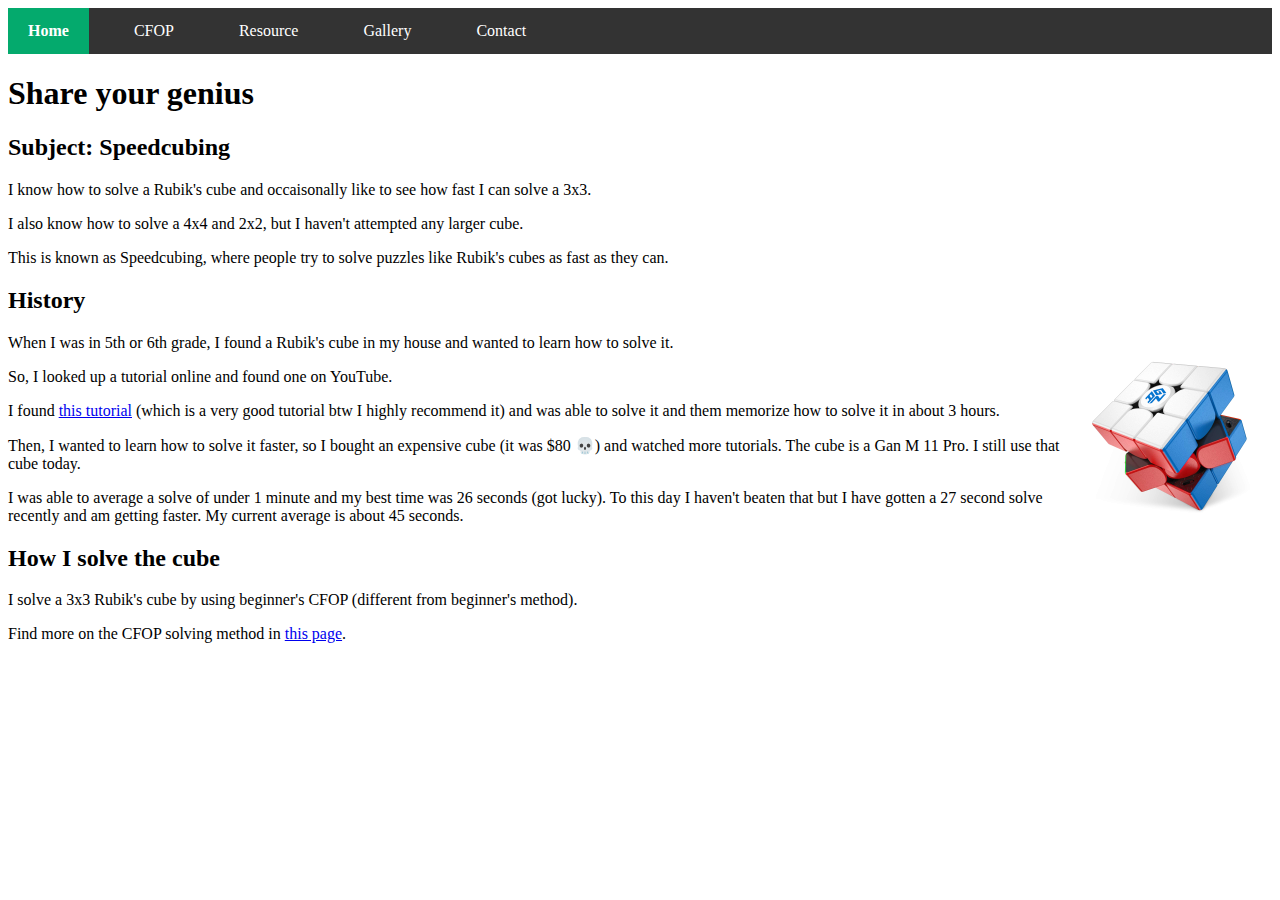
<file: index.html>
<!DOCTYPE html>
<html lang="en">

<head>
    <meta charset="UTF-8">
    <meta name="viewport" content="width=device-width, initial-scale=1.0">
    <meta name="description" content="My personal experience with Rubik's Cubes and Speedcubing. Quick description of CFOP method.">
    <meta name="keywords" content="Rubik's Cube, Cube, Cubing, Speedcubing, CFOP">
    <title>Home</title>
    <link rel="stylesheet" href="css/style.css">
</head>

<body>
    <nav class="horiz-nav">
        <ul>
            <div class="active">
                <li><a class="active" href="index.html">Home</a></li>
            </div>
            <div class="hide">
                <li><a href="https://www.youtube.com/watch?v=xvFZjo5PgG0">Secret Link</a></li>
            </div>
            <div>
                <li><a href="cfop.html">CFOP</a></li>
            </div>
            <div>
                <li><a href="resource.html">Resource</a></li>
            </div>
            <div>
                <li><a href="gallery.html">Gallery</a></li>
            </div>
            <div>
                <li><a href="contact.html">Contact</a></li>
            </div>
        </ul>
    </nav>
    <h1>Share your genius</h1>
    <h2>Subject: Speedcubing</h2>
    <p>I know how to solve a Rubik's cube and occaisonally like to see how fast I can solve a 3x3.</p>
    <p>I also know how to solve a 4x4 and 2x2, but I haven't attempted any larger cube.</p>
    <p>This is known as Speedcubing, where people try to solve puzzles like Rubik's cubes as fast as they can.</p>

    <h2>History</h2>
    <p>When I was in 5th or 6th grade, I found a Rubik's cube in my house and wanted to learn how to solve it.</p>
    <p>So, I looked up a tutorial online and found one on YouTube.</p>
    <p>I found <a href="https://youtu.be/7Ron6MN45LY">this tutorial</a> (which is a very good tutorial btw I highly recommend it) and was able to solve it and them memorize how to solve it in about 3 hours.</p>
    <p>Then, I wanted to learn how to solve it faster, so I bought an expensive cube (it was $80 💀) and watched more tutorials. The cube is a Gan M 11 Pro.<img src="images/gan m 11 pro image.jpg" style="width: 200px; float: right; margin-top: -100px;"> I still use that cube today.</p>
    <p>I was able to average a solve of under 1 minute and my best time was 26 seconds (got lucky). To this day I haven't beaten that but I have gotten a 27 second solve recently and am getting faster. My current average is about 45 seconds.</p>

    <h2>How I solve the cube</h2>
    <p>I solve a 3x3 Rubik's cube by using beginner's CFOP (different from beginner's method).</p>
    <p>Find more on the CFOP solving method in <a href="cfop.html">this page</a>.</p>
</body>

</html>
</file>
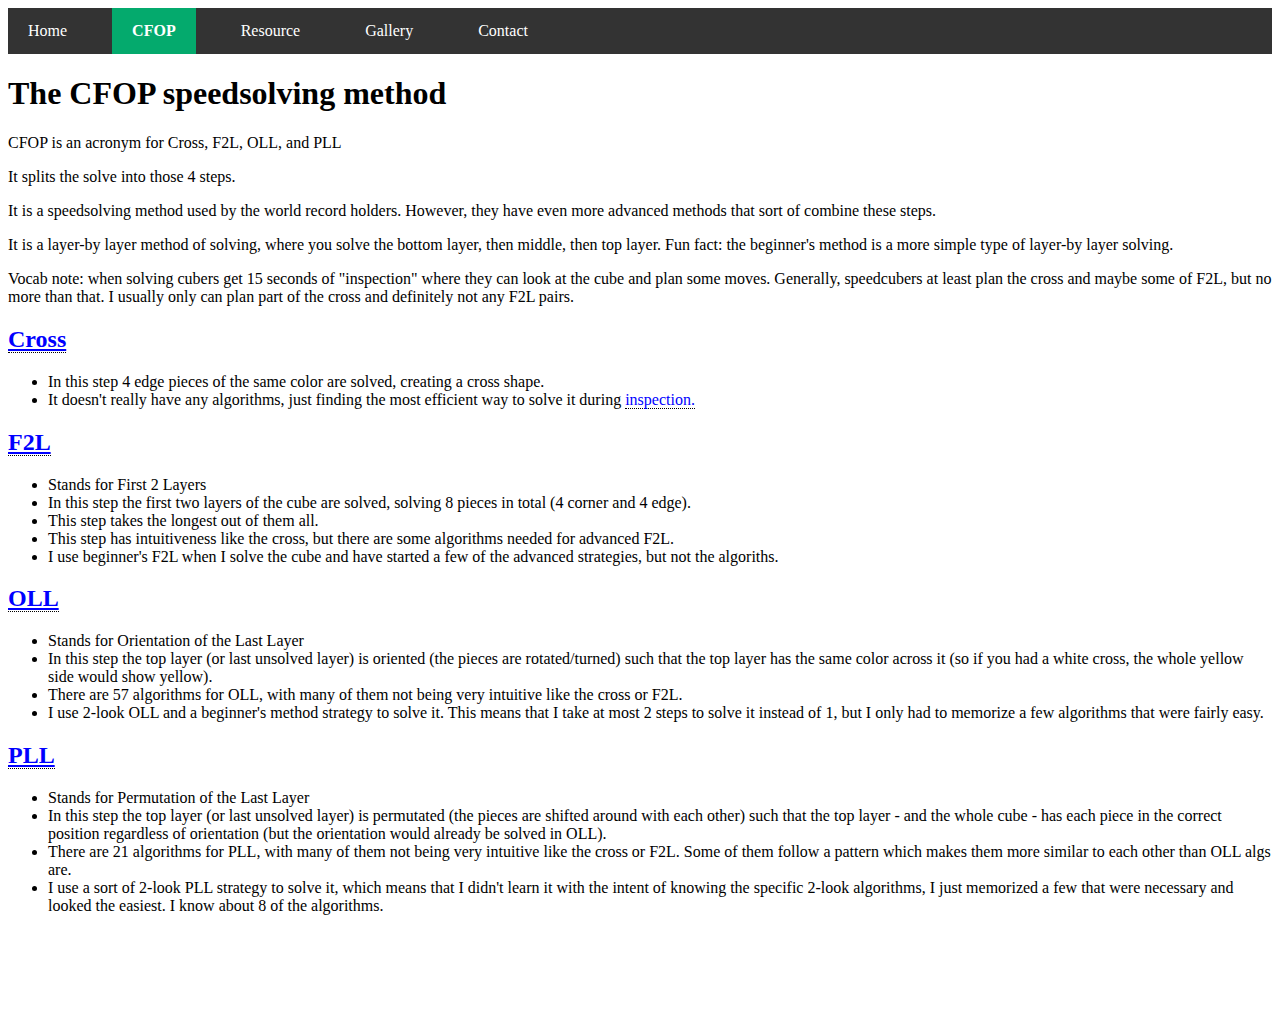
<file: cfop.html>
<!DOCTYPE html>
<html lang="en">

<head>
    <meta charset="UTF-8">
    <meta name="viewport" content="width=device-width, initial-scale=1.0">
    <meta name="description" content="Quick description of CFOP method and my person method of solving the cube for beginners.">
    <meta name="keywords" content="Rubik's Cube, Cube, Cubing, Speedcubing, CFOP">
    <title>CFOP</title>
    <link rel="stylesheet" href="css/style.css">
</head>

<body>
    <nav class="horiz-nav">
        <ul>
            <div>
                <li><a href="index.html">Home</a></li>
            </div>
            <div class="hide">
                <li><a href="https://www.youtube.com/watch?v=xvFZjo5PgG0">Secret Link</a></li>
            </div>
            <div class="active">
                <li><a class="active" href="cfop.html">CFOP</a></li>
            </div>
            <div>
                <li><a href="resource.html">Resource</a></li>
            </div>
            <div>
                <li><a href="gallery.html">Gallery</a></li>
            </div>
            <div>
                <li><a href="contact.html">Contact</a></li>
            </div>
        </ul>
    </nav>
    <h1>The CFOP speedsolving method</h1>
    <p>CFOP is an acronym for Cross, F2L, OLL, and PLL</p>
    <p>It splits the solve into those 4 steps.</p>
    <p>It is a speedsolving method used by the world record holders. However, they have even more advanced methods that sort of combine these steps.</p>
    <p>It is a layer-by layer method of solving, where you solve the bottom layer, then middle, then top layer. Fun fact: the beginner's method is a more simple type of layer-by layer solving.</p>
    <p>Vocab note: when solving cubers get 15 seconds of "inspection" where they can look at the cube and plan some moves. Generally, speedcubers at least plan the cross and maybe some of F2L, but no more than that. I usually only can plan part of the cross and definitely not any F2L pairs.</p>
    <h2><a class="vocab" href="gallery.html">Cross<img class="vocab-def gallery-img" src="images/cross.png"></a></h2>
    <ul>
        <li>In this step 4 edge pieces of the same color are solved, creating a cross shape.</li>
        <li>It doesn't really have any algorithms, just finding the most efficient way to solve it during <span class="vocab">inspection<span class="vocab-def" style="width: 300px;">A 15-second period before solving the cube where the solver can look at the cube and plan out moves.</span>.</li>
    </ul>
    <h2><a class="vocab" href="gallery.html">F2L<img class="vocab-def gallery-img" src="images/F2L_solved.webp"></a></h2>
    <ul>
        <li>Stands for First 2 Layers</li>
        <li>In this step the first two layers of the cube are solved, solving 8 pieces in total (4 corner and 4 edge).</li>
        <li>This step takes the longest out of them all.</li>
        <li>This step has intuitiveness like the cross, but there are some algorithms needed for advanced F2L.</li>
        <li>I use beginner's F2L when I solve the cube and have started a few of the advanced strategies, but not the algoriths.</li>
    </ul>
    <h2><a class="vocab" href="gallery.html">OLL<img class="vocab-def gallery-img" src="images/OLL.png"></a></h2>
    <ul>
        <li>Stands for Orientation of the Last Layer</li>
        <li>In this step the top layer (or last unsolved layer) is oriented (the pieces are rotated/turned) such that the top layer has the same color across it (so if you had a white cross, the whole yellow side would show yellow).</li>
        <li>There are 57 algorithms for OLL, with many of them not being very intuitive like the cross or F2L.</li>
        <li>I use 2-look OLL and a beginner's method strategy to solve it. This means that I take at most 2 steps to solve it instead of 1, but I only had to memorize a few algorithms that were fairly easy.</li>
    </ul>
    <h2><a class="vocab" href="gallery.html">PLL<img class="vocab-def gallery-img" src="images/jb_perm.webp"></a></h2>
    <ul>
        <li>Stands for Permutation of the Last Layer</li>
        <li>In this step the top layer (or last unsolved layer) is permutated (the pieces are shifted around with each other) such that the top layer - and the whole cube - has each piece in the correct position regardless of orientation (but the orientation would already be solved in OLL).</li>
        <li>There are 21 algorithms for PLL, with many of them not being very intuitive like the cross or F2L. Some of them follow a pattern which makes them more similar to each other than OLL algs are.</li>
        <li>I use a sort of 2-look PLL strategy to solve it, which means that I didn't learn it with the intent of knowing the specific 2-look algorithms, I just memorized a few that were necessary and looked the easiest. I know about 8 of the algorithms.</li>
    </ul>

</body>

</html>
</file>
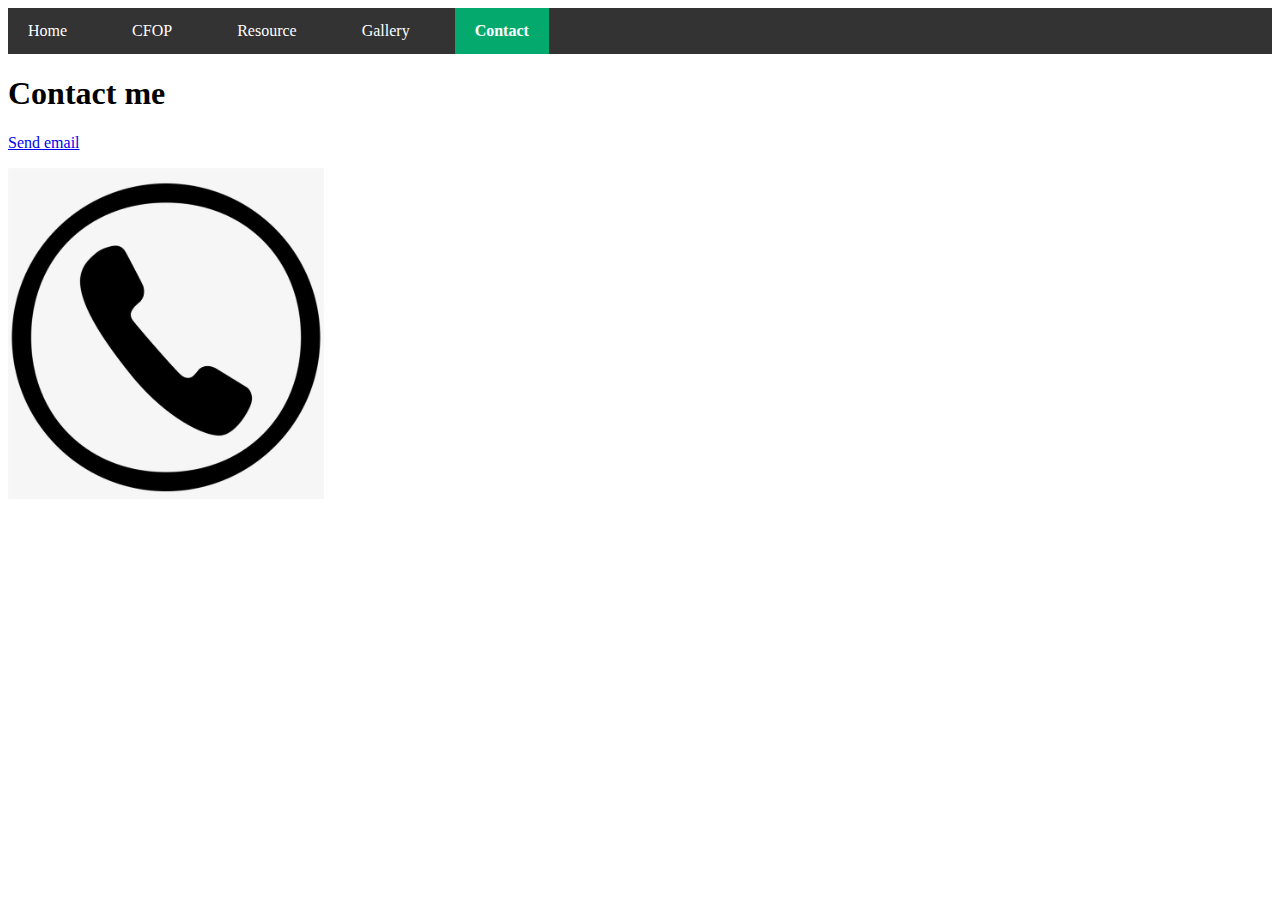
<file: contact.html>
<!DOCTYPE html>
<html lang="en">

<head>
    <meta charset="UTF-8">
    <meta name="viewport" content="width=device-width, initial-scale=1.0">
    <meta name="description" content="Rubik's Cube Contact the creator">
    <meta name="keywords" content="Rubik's Cube, Cube, Cubing, Speedcubing, CFOP, Contact">
    <title>Contact</title>
    <link rel="stylesheet" href="css/style.css">
</head>

<body>
    <nav class="horiz-nav">
        <ul>
            <div>
                <li><a href="index.html">Home</a></li>
            </div>
            <div>
                <li><a href="cfop.html">CFOP</a></li>
            </div>
            <div>
                <li><a href="resource.html">Resource</a></li>
            </div>
            <div>
                <li><a href="gallery.html">Gallery</a></li>
            </div>
            <div class="active">
                <li><a class="active" href="contact.html">Contact</a></li>
            </div>
            <div class="hide">
                <li><a href="https://www.youtube.com/watch?v=xvFZjo5PgG0">Secret Link</a></li>
            </div>
        </ul>
    </nav>
    <h1>Contact me</h1>
    <p><a href="mailto:tpark-weber@eastsideprep.org">Send email</a></p>
    <a href="mailto:tpark-weber@eastsideprep.org"><img src="images/contact_image.jpg" style="width: 25%"></a>
</body>

</html>
</file>
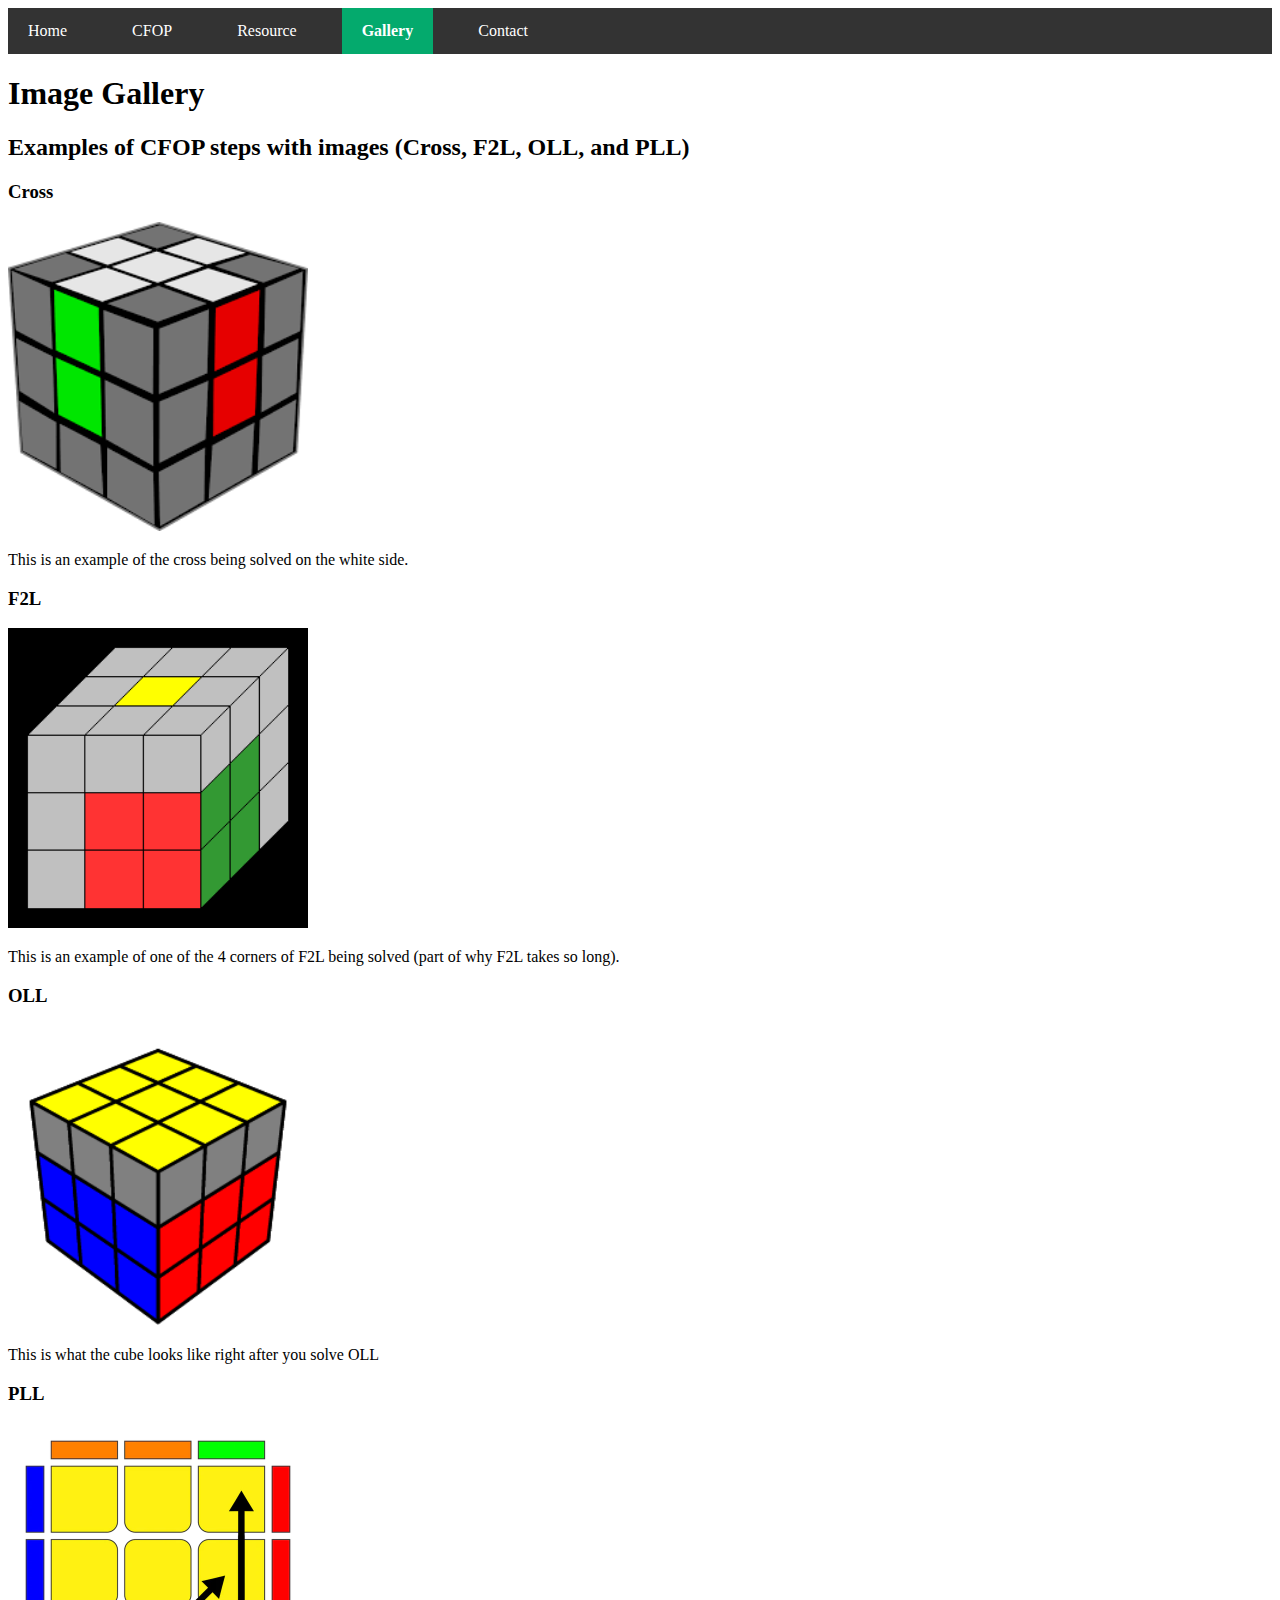
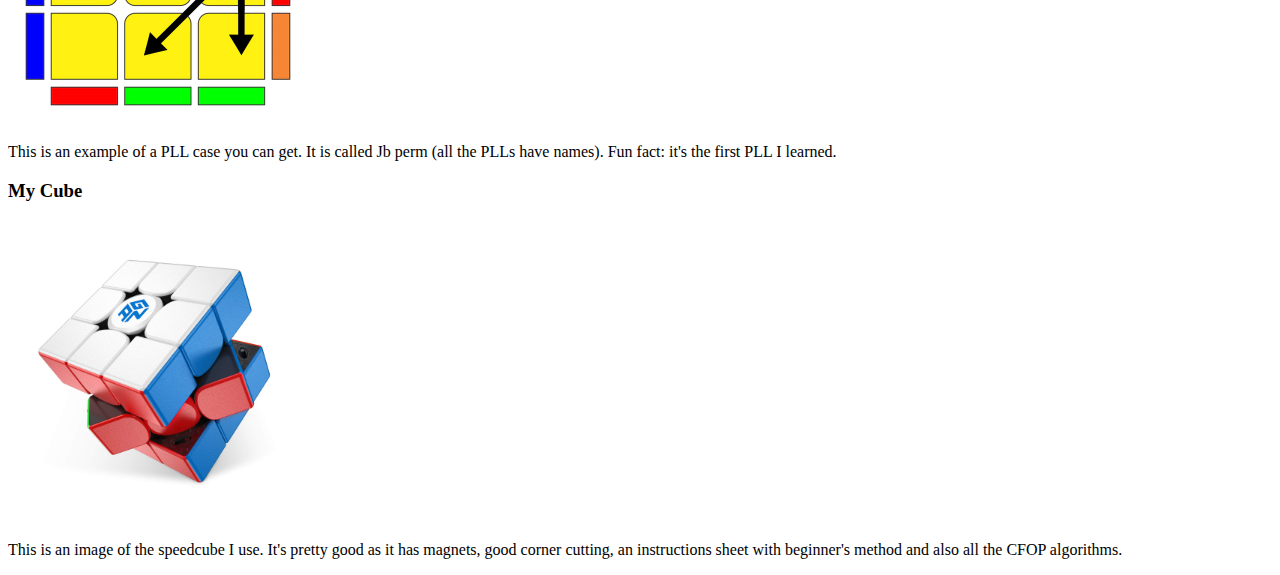
<file: gallery.html>
<!DOCTYPE html>
<html lang="en">

<head>
    <meta charset="UTF-8">
    <meta name="viewport" content="width=device-width, initial-scale=1.0">
    <meta name="description" content="My personal experience with Rubik's Cubes and Speedcubing. Image gallery with CFOP Cross F2L OLL PLL">
    <meta name="keywords" content="Rubik's Cube, Cube, Cubing, Speedcubing, CFOP, Cross, F2L, OLL, PLL">
    <title>Gallery</title>
    <link rel="stylesheet" href="css/style.css">
</head>

<body>
    <nav class="horiz-nav">
        <ul>
            <div>
                <li><a href="index.html">Home</a></li>
            </div>
            <div>
                <li><a href="cfop.html">CFOP</a></li>
            </div>
            <div>
                <li><a href="resource.html">Resource</a></li>
            </div>
            <div class="active">
                <li><a class="active" href="gallery.html">Gallery</a></li>
            </div>
            <div>
                <li><a href="contact.html">Contact</a></li>
            </div>
        </ul>
    </nav>
    <h1>Image Gallery</h1>
    <h2>Examples of CFOP steps with images (Cross, F2L, OLL, and PLL)</h2>
    <h3>Cross</h3>
    <img src="images/cross.png" class="gallery-img">
    <p>This is an example of the cross being solved on the white side.</p>
    <h3>F2L</h3>
    <img src="images/F2L_solved.webp" class="gallery-img">
    <p>This is an example of one of the 4 corners of F2L being solved (part of why F2L takes so long).</p>
    <h3>OLL</h3>
    <img src="images/OLL.png" class="gallery-img">
    <p>This is what the cube looks like right after you solve OLL</p>
    <h3>PLL</h3>
    <img src="images/jb_perm.webp" class="gallery-img">
    <p>This is an example of a PLL case you can get. It is called Jb perm (all the PLLs have names). Fun fact: it's the first PLL I learned.</p>
    <h3>My Cube</h3>
    <img src="images/gan m 11 pro image.jpg" class="gallery-img">
    <p>This is an image of the speedcube I use. It's pretty good as it has magnets, good corner cutting, an instructions sheet with beginner's method and also all the CFOP algorithms.</p>
    
</body>

</html>
</file>
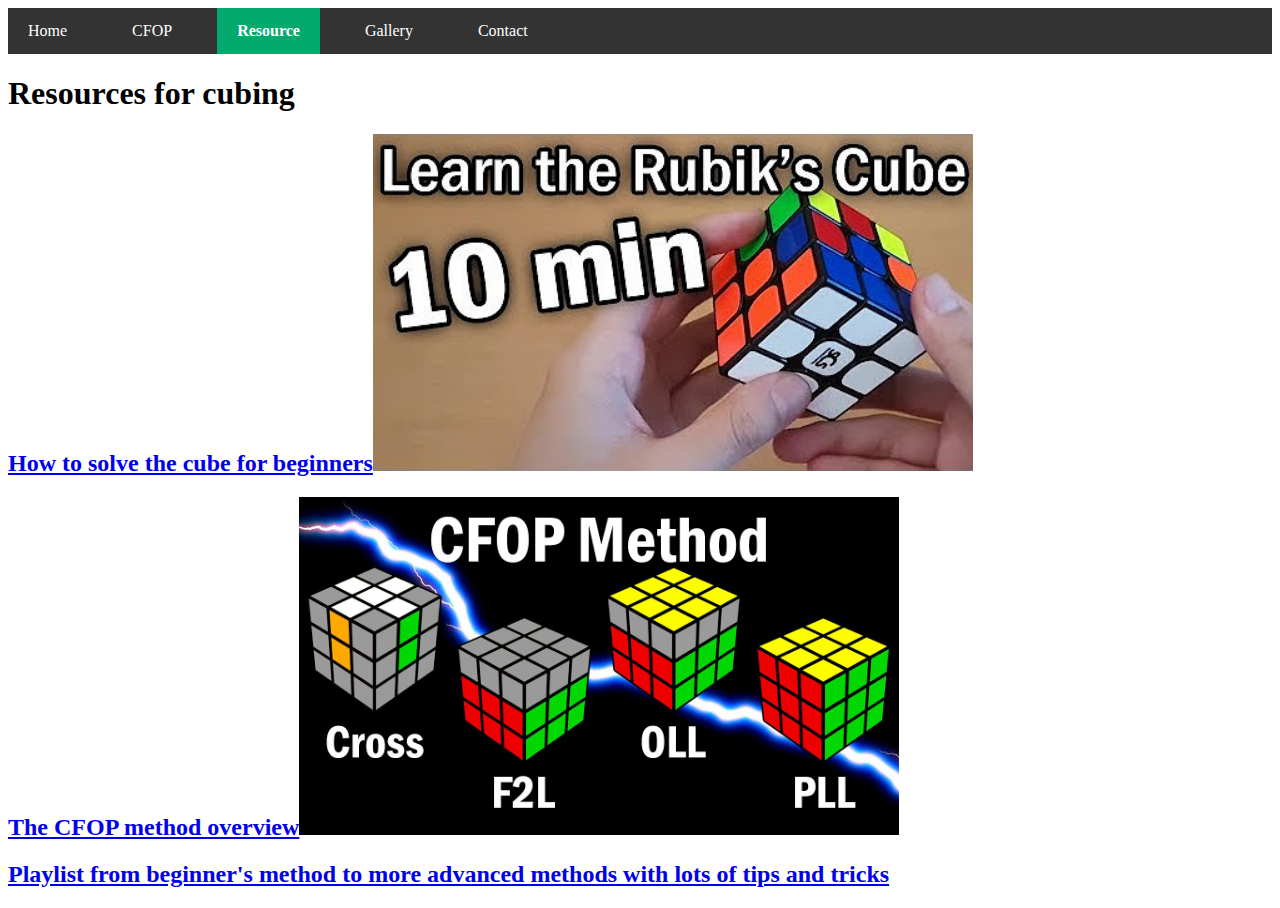
<file: resource.html>
<!DOCTYPE html>
<html lang="en">

<head>
    <meta charset="UTF-8">
    <meta name="viewport" content="width=device-width, initial-scale=1.0">
    <meta name="description" content="My personal experience with Rubik's Cubes and Speedcubing. Quick description of CFOP method.">
    <meta name="keywords" content="Rubik's Cube, Cube, Cubing, Speedcubing, CFOP">
    <title>Gallery</title>
    <link rel="stylesheet" href="css/style.css">
</head>

<body>
    <nav class="horiz-nav">
        <ul>
            <div>
                <li><a href="index.html">Home</a></li>
            </div>
            <div>
                <li><a href="cfop.html">CFOP</a></li>
            </div>
            <div class="active">
                <li><a class="active" href="resource.html">Resource</a></li>
            </div>
            <div>
                <li><a href="gallery.html">Gallery</a></li>
            </div>
            <div>
                <li><a href="contact.html">Contact</a></li>
            </div>
        </ul>
    </nav>
    <h1>Resources for cubing</h1>
    <h2><a href="https://youtu.be/7Ron6MN45LY">How to solve the cube for beginners<img src="images/beginner.jpg" style="width: 600px;"></a></h2>
    <h2><a href="https://www.youtube.com/watch?v=MS5jByTX_pk">The CFOP method overview<img src="images/cfop method.jpg" style="width: 600px;"></a></h2>
    <h2><a href="https://www.youtube.com/watch?v=7Ron6MN45LY&list=PLI24ciRbl8BUHEeOBaLXY4GpaVXSULYp4">Playlist from beginner's method to more advanced methods with lots of tips and tricks</a></h2>
    
</body>

</html>
</file>
<file: css/style.css>
.horiz-nav {
        background-color: #333;
        }
        .horiz-nav ul {
        list-style-type: none;
        margin: 0;
        padding: 0;
        display: flex;
        }
        .horiz-nav li {
        margin-right: 25px;
        }
        .horiz-nav a {
        color: white;
        text-decoration: none;
        padding: 14px 20px;
        display: block;
        }
        /* Hover effect */
        .horiz-nav a:hover {
        background-color: #575757;
        }
        /* Active (current page) link */
        .horiz-nav a.active {
        background-color: #04AA6D;  /* a green highlight */
        font-weight: bold;          /* make it stand out */
        }
        .horiz-nav a.active:hover {
            color: black;
        }
        .horiz-nav a.active:hover ~ a {
            color: black;
        }
        .horiz-nav .active:hover + .hide { /*this shows hide*/
            visibility: visible;
            background-color: #575757;
        }
        .hide {/* this is hidden*/
            visibility: hidden;
            position: absolute;
            display: block;
            top: 0;
            transform: translate(0, 54px);
        }
        .hide:hover { /*keeps hide visible when you hover over it*/
            visibility: visible;
        }

.vocab {
    border-bottom: 1px dotted black;
    color:blue;
    position: relative;
}
.vocab-def {
    visibility: hidden;
    position: absolute;
    background-color: rgb(34, 34, 34);
    color: white;
    text-align: center;
    border: 5px solid rgb(0, 0, 0);
    border-radius: 5px;
    z-index: 1;
    top: -100%;
    left:105%;
    transition: 0.5s ease;
    opacity: 0;
}
.vocab:hover .vocab-def {
    visibility: visible;
    opacity: 1;
}

.gallery-img {
    width: 300px;
}
</file>
